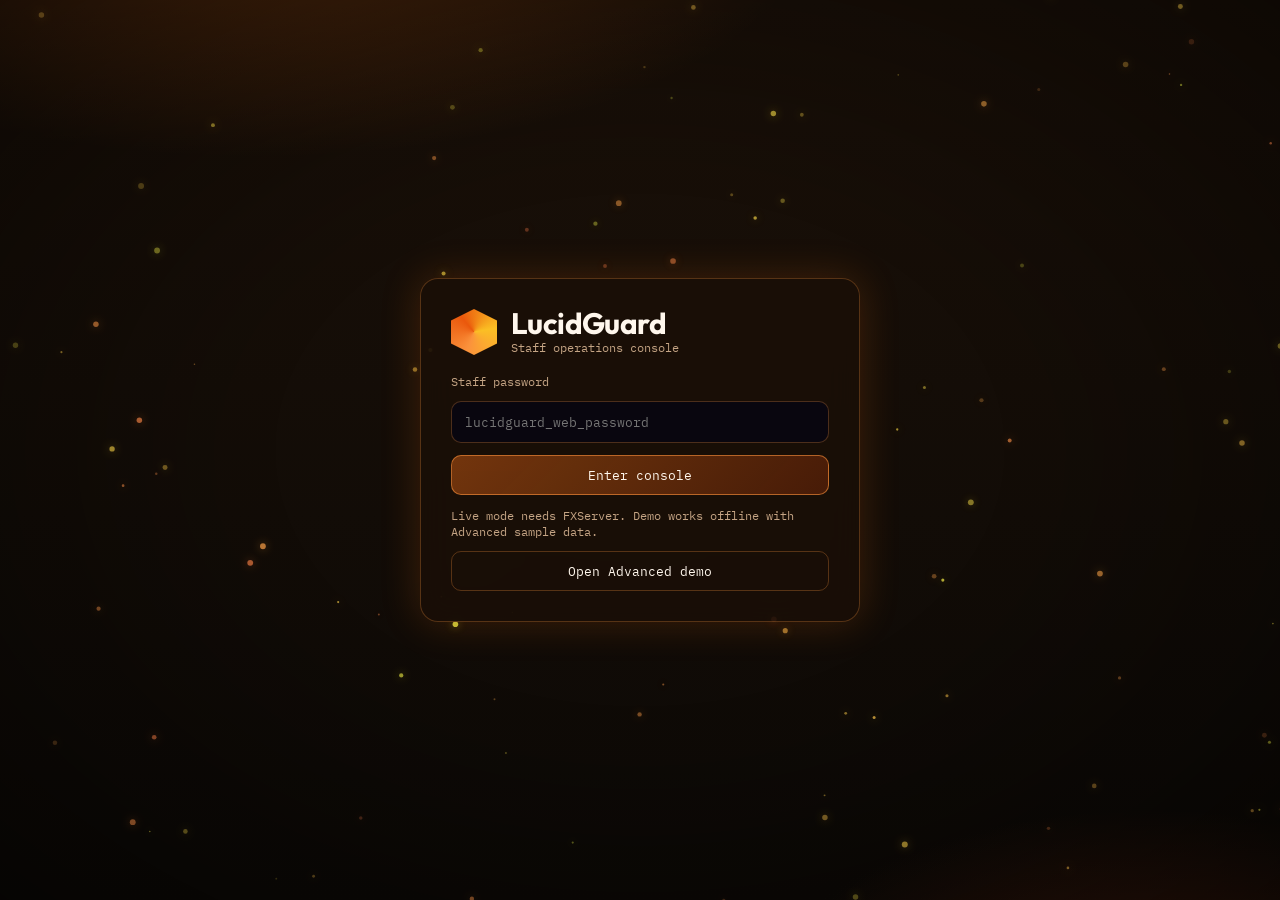
<file: lucidguard/web/index.html>
<!DOCTYPE html>
<html lang="en">
<head>
  <meta charset="UTF-8" />
  <meta name="viewport" content="width=device-width, initial-scale=1.0" />
  <title>LucidGuard — Operations</title>
  <link rel="preconnect" href="https://fonts.googleapis.com" />
  <link rel="preconnect" href="https://fonts.gstatic.com" crossorigin />
  <link href="https://fonts.googleapis.com/css2?family=IBM+Plex+Mono:wght@400;500;600&family=Outfit:wght@500;600;700;800&display=swap" rel="stylesheet" />
  <link rel="stylesheet" href="style.css" />
</head>
<body>
  <canvas id="snow" aria-hidden="true"></canvas>
  <div class="vignette" aria-hidden="true"></div>

  <div id="login" class="login">
    <div class="login-card glass">
      <div class="brand-row">
        <div class="mark"></div>
        <div>
          <h1>LucidGuard</h1>
          <p>Staff operations console</p>
        </div>
      </div>
      <label>Staff password</label>
      <input id="password" type="password" placeholder="lucidguard_web_password" autocomplete="current-password" />
      <button id="btnLogin" class="btn primary" type="button">Enter console</button>
      <p class="login-hint">Live mode needs FXServer. Demo works offline with Advanced sample data.</p>
      <button id="btnDemo" class="btn ghost" type="button">Open Advanced demo</button>
    </div>
  </div>

  <div id="app" class="app hidden">
    <aside class="side glass">
      <div class="side-brand">
        <div class="mark"></div>
        <div>
          <strong>LucidGuard</strong>
          <span id="sideTier">ADVANCED</span>
        </div>
      </div>
      <nav class="side-nav">
        <button class="nav active" data-tab="live" type="button"><i></i>Live feed</button>
        <button class="nav" data-tab="players" type="button"><i></i>Players</button>
        <button class="nav" data-tab="tools" type="button"><i></i>Staff tools</button>
        <button class="nav" data-tab="ops" type="button"><i></i>Ops</button>
        <button class="nav" data-tab="cases" type="button"><i></i>Cases</button>
        <button class="nav" data-tab="watch" type="button"><i></i>Watchlist</button>
        <button class="nav" data-tab="controls" type="button"><i></i>Controls</button>
      </nav>
      <div class="side-foot">
        <div id="sideSafe" class="pill warn">SAFE MODE</div>
        <div id="sideOnline" class="muted">0 online</div>
        <button id="btnLogout" class="btn ghost sm" type="button">Lock panel</button>
      </div>
    </aside>

    <div class="main">
      <header class="top glass">
        <div>
          <h2 id="pageTitle">Live feed</h2>
          <p class="sub" id="pageSub">Streaming detections · risk · trust</p>
        </div>
        <div class="top-actions">
          <input id="globalSearch" class="search" type="search" placeholder="Search players / detections…" />
          <span id="modeBadge" class="pill">DEMO</span>
          <button id="btnRefresh" class="btn" type="button">Refresh</button>
        </div>
      </header>

      <section id="tab-live" class="panel active">
        <div class="stat-row">
          <div class="stat-card glass"><span>Online</span><strong id="statOnline">0</strong></div>
          <div class="stat-card glass"><span>Feed</span><strong id="statFeed">0</strong></div>
          <div class="stat-card glass"><span>Cases</span><strong id="statCases">0</strong></div>
          <div class="stat-card glass"><span>Shadowbans</span><strong id="statSb">0</strong></div>
          <div class="stat-card glass"><span>Watched</span><strong id="statWatch">0</strong></div>
        </div>
        <div class="toolbar">
          <div class="filters">
            <button class="chip active" data-sev="ALL" type="button">All</button>
            <button class="chip" data-sev="CRITICAL" type="button">Critical</button>
            <button class="chip" data-sev="HIGH" type="button">High</button>
            <button class="chip" data-sev="MEDIUM" type="button">Medium</button>
            <button class="chip" data-sev="SYSTEM" type="button">System</button>
          </div>
          <button id="btnClearFeed" class="btn sm ghost" type="button">Clear feed</button>
        </div>
        <div id="feed" class="list glass"></div>
      </section>

      <section id="tab-players" class="panel">
        <div class="toolbar">
          <p class="muted">Click a player for quick actions. Sorted by risk.</p>
          <label class="check"><input type="checkbox" id="watchOnly" /> Watched only</label>
        </div>
        <div id="players" class="list glass"></div>
      </section>

      <section id="tab-tools" class="panel">
        <div class="tools-grid">
          <div class="tool-card glass">
            <h3>Server announce</h3>
            <p>Push a staff message to all players.</p>
            <textarea id="announceText" rows="3" placeholder="Server announcement…"></textarea>
            <button id="btnAnnounce" class="btn primary" type="button">Send announce</button>
          </div>
          <div class="tool-card glass">
            <h3>Quick punish</h3>
            <p>Kick / ban by server ID without opening Players.</p>
            <div class="inline">
              <input id="quickId" type="number" min="1" placeholder="Player ID" />
              <input id="quickReason" type="text" placeholder="Reason" />
            </div>
            <div class="inline">
              <button id="btnQuickKick" class="btn" type="button">Kick</button>
              <button id="btnQuickBan" class="btn danger" type="button">Ban</button>
              <button id="btnQuickWarn" class="btn" type="button">Warn</button>
            </div>
          </div>
          <div class="tool-card glass">
            <h3>Shadowban</h3>
            <p>Queue delayed silent drop (Advanced).</p>
            <div class="inline">
              <input id="sbId" type="number" min="1" placeholder="Player ID" />
              <button id="btnShadow" class="btn primary" type="button">Queue shadowban</button>
            </div>
          </div>
          <div class="tool-card glass">
            <h3>Watchlist</h3>
            <p>Mark a player for tighter scrutiny.</p>
            <div class="inline">
              <input id="watchId" type="number" min="1" placeholder="Player ID" />
              <input id="watchReason" type="text" placeholder="Reason" />
            </div>
            <button id="btnWatch" class="btn" type="button">Add to watchlist</button>
          </div>
          <div class="tool-card glass">
            <h3>Evidence capture</h3>
            <p>Request screenshot (needs screenshot-basic + webhook).</p>
            <div class="inline">
              <input id="ssId" type="number" min="1" placeholder="Player ID" />
              <button id="btnShot" class="btn" type="button">Request shot</button>
            </div>
          </div>
          <div class="tool-card glass">
            <h3>Freeze player</h3>
            <p>Hold a suspect in place while you review.</p>
            <div class="inline">
              <input id="freezeId" type="number" min="1" placeholder="Player ID" />
              <button id="btnFreeze" class="btn" type="button">Freeze</button>
              <button id="btnUnfreeze" class="btn ghost" type="button">Unfreeze</button>
            </div>
          </div>
          <div class="tool-card glass">
            <h3>Lookup identifiers</h3>
            <p>Pull license / discord / steam for a player ID.</p>
            <div class="inline">
              <input id="idLookup" type="number" min="1" placeholder="Player ID" />
              <button id="btnIds" class="btn" type="button">Lookup</button>
            </div>
            <pre id="idResult" class="id-result muted"></pre>
          </div>
          <div class="tool-card glass">
            <h3>Clear risk score</h3>
            <p>Reset panel risk for a player after review.</p>
            <div class="inline">
              <input id="clearRiskId" type="number" min="1" placeholder="Player ID" />
              <button id="btnClearRisk" class="btn" type="button">Clear risk</button>
            </div>
          </div>
          <div class="tool-card glass">
            <h3>Force AC recheck</h3>
            <p>Nudge signature / alive checks (Advanced watch path).</p>
            <div class="inline">
              <input id="recheckId" type="number" min="1" placeholder="Player ID" />
              <button id="btnRecheck" class="btn" type="button">Force recheck</button>
            </div>
          </div>
          <div class="tool-card glass">
            <h3>Test case Discord</h3>
            <p>Send a sample case embed to your staff webhook.</p>
            <button id="btnTestCaseHook" class="btn primary" type="button">Send test case</button>
          </div>
        </div>
      </section>

      <section id="tab-ops" class="panel">
        <div class="split">
          <div>
            <h3>Shadowban queue</h3>
            <div id="shadowban" class="list glass"></div>
          </div>
          <div>
            <h3>Recent bans</h3>
            <div id="bans" class="list glass"></div>
          </div>
        </div>
      </section>

      <section id="tab-cases" class="panel">
        <div id="cases" class="list glass"></div>
      </section>

      <section id="tab-watch" class="panel">
        <div id="watchlist" class="list glass"></div>
      </section>

      <section id="tab-controls" class="panel">
        <div class="control-card glass">
          <div>
            <strong>Safe Mode</strong>
            <p>Log detections without auto kick/ban while tuning.</p>
          </div>
          <label class="switch">
            <input type="checkbox" id="safeToggle" />
            <span class="slider"></span>
          </label>
        </div>
        <div class="control-card glass column">
          <strong>Snowfall</strong>
          <p>Toggle orange ambience particles on this console.</p>
          <label class="switch">
            <input type="checkbox" id="snowToggle" checked />
            <span class="slider"></span>
          </label>
        </div>
        <div class="control-card glass column">
          <strong>Owner theme (events / holidays)</strong>
          <p>Only the owner PIN can change seasonal snow color. Default is orange (server brand).</p>
          <div class="inline">
            <select id="themeSnow">
              <option value="orange">Orange (default)</option>
              <option value="gold">Gold</option>
              <option value="purple">Purple</option>
              <option value="teal">Teal</option>
              <option value="rose">Rose</option>
            </select>
            <input id="themePin" type="password" placeholder="Owner theme PIN" />
            <button id="btnTheme" class="btn primary" type="button">Apply theme</button>
          </div>
        </div>
        <div class="control-card glass column">
          <strong>Live connection</strong>
          <p>Start FXServer → open <code>http://127.0.0.1:30120/lucidguard/</code><br/>
             Panel password: <code>lucidguard_web_password</code><br/>
             Case Discord: <code>lucidguard_case_webhook</code> (staff/admin channel)<br/>
             Theme PIN: <code>lucidguard_theme_pin</code></p>
          <p id="toast" class="toast"></p>
        </div>
      </section>
    </div>
  </div>

  <div id="drawer" class="drawer hidden">
    <div class="drawer-card glass">
      <header>
        <h3 id="drawerTitle">Player</h3>
        <button id="drawerClose" class="btn ghost sm" type="button">Close</button>
      </header>
      <div id="drawerBody" class="drawer-body"></div>
      <div id="drawerActions" class="drawer-actions"></div>
    </div>
  </div>

  <script src="snow.js"></script>
  <script src="app.js"></script>
</body>
</html>
</file>
<file: lucidguard/web/style.css>
:root {
  --bg: #0c0906;
  --bg2: rgba(28, 16, 8, 0.74);
  --line: rgba(251, 146, 60, 0.28);
  --text: #fff7ed;
  --muted: #c4a484;
  --accent: #f97316;
  --accent2: #fb923c;
  --teal: #5eead4;
  --warn: #fbbf24;
  --danger: #fb7185;
  --ok: #6ee7b7;
  --font-d: "Outfit", sans-serif;
  --font-m: "IBM Plex Mono", monospace;
  --glow: 0 0 40px rgba(249, 115, 22, 0.2);
}

* { box-sizing: border-box; margin: 0; padding: 0; }

html, body {
  height: 100%;
  color: var(--text);
  font-family: var(--font-m);
  background: #05040c;
}

body {
  background:
    radial-gradient(ellipse 80% 50% at 20% -10%, rgba(249, 115, 22, 0.28), transparent 55%),
    radial-gradient(ellipse 60% 40% at 90% 110%, rgba(154, 52, 18, 0.35), transparent 50%),
    linear-gradient(180deg, #1a1008 0%, #0c0906 100%);
  overflow: hidden;
}

#snow {
  position: fixed;
  inset: 0;
  z-index: 0;
  pointer-events: none;
}

.vignette {
  position: fixed;
  inset: 0;
  z-index: 1;
  pointer-events: none;
  background: radial-gradient(ellipse at center, transparent 40%, rgba(0,0,0,0.45) 100%);
}

.hidden { display: none !important; }

.glass {
  background: var(--bg2);
  border: 1px solid var(--line);
  backdrop-filter: blur(16px);
  -webkit-backdrop-filter: blur(16px);
  box-shadow: var(--glow);
}

.login {
  position: relative;
  z-index: 2;
  min-height: 100%;
  display: grid;
  place-items: center;
  padding: 24px;
}

.login-card {
  width: min(440px, 100%);
  padding: 30px;
  display: flex;
  flex-direction: column;
  gap: 12px;
  border-radius: 18px;
}

.brand-row {
  display: flex;
  gap: 14px;
  align-items: center;
  margin-bottom: 6px;
}

.brand-row h1, .side-brand strong, .top h2, .tool-card h3, .split h3, .drawer-card h3 {
  font-family: var(--font-d);
}

.brand-row h1 { font-size: 1.85rem; line-height: 1; letter-spacing: -0.02em; }
.brand-row p, .login-hint, .sub, .muted, label { color: var(--muted); font-size: 0.78rem; }

.mark {
  width: 46px;
  height: 46px;
  background: conic-gradient(from 200deg, #fb923c, #ea580c, #fbbf24, #fb923c);
  clip-path: polygon(50% 0%, 100% 25%, 100% 75%, 50% 100%, 0% 75%, 0% 25%);
  box-shadow: 0 0 24px rgba(249, 115, 22, 0.5);
  flex-shrink: 0;
}

input, textarea, .search {
  background: rgba(8, 6, 18, 0.85);
  border: 1px solid var(--line);
  color: var(--text);
  padding: 11px 13px;
  font-family: var(--font-m);
  border-radius: 10px;
  width: 100%;
}

textarea { resize: vertical; }

.btn {
  font-family: var(--font-m);
  border: 1px solid var(--line);
  background: rgba(255,255,255,0.04);
  color: var(--text);
  padding: 10px 14px;
  cursor: pointer;
  border-radius: 10px;
  transition: border-color 0.15s, transform 0.15s, background 0.15s;
}

.btn:hover { border-color: var(--accent); color: #fff; transform: translateY(-1px); }
.btn.primary {
  background: linear-gradient(135deg, rgba(249,115,22,0.4), rgba(194,65,12,0.28));
  border-color: rgba(251,146,60,0.6);
  color: #fff7ed;
}
.btn.ghost { background: transparent; }
.btn.sm { padding: 5px 9px; font-size: 0.7rem; }
.btn.danger { color: var(--danger); border-color: rgba(251,113,133,0.45); }

.app {
  position: relative;
  z-index: 2;
  display: grid;
  grid-template-columns: 250px 1fr;
  height: 100vh;
  padding: 14px;
  gap: 14px;
}

.side {
  border-radius: 18px;
  display: flex;
  flex-direction: column;
  padding: 18px 12px;
  gap: 16px;
  overflow: auto;
}

.side-brand {
  display: flex;
  gap: 12px;
  align-items: center;
  padding: 4px 8px;
}

.side-brand strong { display: block; font-size: 1.15rem; }
.side-brand span {
  color: var(--accent);
  font-size: 0.68rem;
  letter-spacing: 0.1em;
  text-transform: uppercase;
}

.side-nav { display: flex; flex-direction: column; gap: 4px; flex: 1; }

.nav {
  text-align: left;
  background: transparent;
  border: 0;
  color: var(--muted);
  padding: 12px 12px;
  cursor: pointer;
  font-family: var(--font-m);
  border-radius: 10px;
  display: flex;
  align-items: center;
  gap: 10px;
}

.nav i {
  width: 7px;
  height: 7px;
  border-radius: 50%;
  background: transparent;
  box-shadow: none;
}

.nav.active, .nav:hover {
  color: var(--text);
  background: rgba(249, 115, 22, 0.14);
}

.nav.active i {
  background: var(--accent);
  box-shadow: 0 0 10px var(--accent);
}

.side-foot { display: flex; flex-direction: column; gap: 8px; padding: 0 6px; }

.pill {
  display: inline-flex;
  width: fit-content;
  padding: 5px 10px;
  border: 1px solid var(--line);
  border-radius: 999px;
  font-size: 0.68rem;
  letter-spacing: 0.06em;
  color: var(--accent);
  background: rgba(249, 115, 22, 0.12);
}

.pill.warn { color: var(--warn); border-color: rgba(251,191,36,0.35); background: rgba(251,191,36,0.08); }

.main {
  display: flex;
  flex-direction: column;
  min-width: 0;
  gap: 12px;
  overflow: hidden;
}

.top {
  display: flex;
  justify-content: space-between;
  align-items: flex-start;
  gap: 16px;
  padding: 16px 20px;
  border-radius: 18px;
}

.top h2 { font-size: 1.5rem; letter-spacing: -0.02em; }
.top-actions { display: flex; gap: 10px; align-items: center; flex-wrap: wrap; justify-content: flex-end; }
.search { width: min(260px, 40vw); }

.panel {
  display: none;
  flex-direction: column;
  gap: 12px;
  flex: 1;
  min-height: 0;
  overflow: hidden;
}

.panel.active { display: flex; }

.stat-row {
  display: grid;
  grid-template-columns: repeat(5, 1fr);
  gap: 10px;
}

.stat-card {
  padding: 14px 16px;
  border-radius: 14px;
}

.stat-card span { color: var(--muted); font-size: 0.7rem; display: block; margin-bottom: 6px; }
.stat-card strong { font-family: var(--font-d); font-size: 1.45rem; }

.toolbar {
  display: flex;
  justify-content: space-between;
  align-items: center;
  gap: 10px;
  flex-wrap: wrap;
}

.filters { display: flex; gap: 6px; flex-wrap: wrap; }

.chip {
  border: 1px solid var(--line);
  background: rgba(0,0,0,0.25);
  color: var(--muted);
  padding: 6px 10px;
  border-radius: 999px;
  cursor: pointer;
  font-family: var(--font-m);
  font-size: 0.72rem;
}

.chip.active, .chip:hover {
  color: #fff;
  border-color: rgba(251,146,60,0.6);
  background: rgba(249,115,22,0.22);
}

.check { color: var(--muted); font-size: 0.75rem; display: flex; gap: 8px; align-items: center; }
.check input { width: auto; }

.list {
  flex: 1;
  overflow: auto;
  border-radius: 14px;
  min-height: 240px;
}

.row {
  display: grid;
  grid-template-columns: 92px 1fr auto;
  gap: 10px;
  padding: 13px 14px;
  border-bottom: 1px solid rgba(251, 146, 60, 0.12);
  align-items: start;
}

.row.player {
  grid-template-columns: 52px 1.2fr 120px 64px 1fr;
  align-items: center;
  cursor: pointer;
}

.row.player:hover { background: rgba(249, 115, 22, 0.1); }

.sev { font-size: 0.65rem; letter-spacing: 0.07em; text-transform: uppercase; padding-top: 3px; font-weight: 600; }
.sev.CRITICAL, .sev.HIGH { color: var(--danger); text-shadow: 0 0 12px rgba(251,113,133,0.35); }
.sev.MEDIUM { color: var(--warn); }
.sev.LOW, .sev.INFO, .sev.SYSTEM, .sev.SHADOWBAN, .sev.CASE { color: var(--accent2); }

.body strong { display: block; margin-bottom: 3px; font-family: var(--font-d); font-weight: 600; }
.body span, .meta { color: var(--muted); font-size: 0.72rem; }
.actions { display: flex; gap: 6px; flex-wrap: wrap; justify-content: flex-end; }
.risk { color: var(--warn); font-weight: 600; font-size: 0.78rem; }
.tag {
  display: inline-block;
  margin-left: 6px;
  padding: 2px 7px;
  border-radius: 999px;
  border: 1px solid var(--line);
  font-size: 0.65rem;
  color: var(--accent);
}

.split {
  display: grid;
  grid-template-columns: 1fr 1fr;
  gap: 12px;
  flex: 1;
  min-height: 0;
}

.split > div { display: flex; flex-direction: column; min-height: 0; gap: 8px; }
.split .list { flex: 1; }

.tools-grid {
  display: grid;
  grid-template-columns: repeat(3, 1fr);
  gap: 12px;
  overflow: auto;
  padding-bottom: 8px;
}

.tool-card {
  border-radius: 14px;
  padding: 16px;
  display: flex;
  flex-direction: column;
  gap: 10px;
}

.tool-card h3 { font-size: 1.05rem; }
.tool-card p { color: var(--muted); font-size: 0.75rem; line-height: 1.4; }
.inline { display: flex; gap: 8px; flex-wrap: wrap; }
.inline .btn { flex: 0 0 auto; }
.inline input { flex: 1; min-width: 100px; }

.control-card {
  display: flex;
  justify-content: space-between;
  align-items: center;
  gap: 20px;
  padding: 18px;
  border-radius: 14px;
}

.control-card.column { flex-direction: column; align-items: flex-start; }
.control-card p { color: var(--muted); font-size: 0.78rem; margin-top: 6px; line-height: 1.5; }
.control-card code { color: var(--accent); }

.switch { position: relative; width: 52px; height: 28px; display: inline-block; }
.switch input { opacity: 0; width: 0; height: 0; }
.slider {
  position: absolute; inset: 0; background: #3a2414; border: 1px solid var(--line); border-radius: 999px;
}
.slider:before {
  content: ""; position: absolute; width: 20px; height: 20px; left: 3px; top: 3px;
  background: var(--muted); border-radius: 50%; transition: 0.2s;
}
.switch input:checked + .slider { background: rgba(249,115,22,0.35); border-color: var(--accent); }
.switch input:checked + .slider:before { transform: translateX(24px); background: var(--accent); }

.toast { color: var(--ok) !important; min-height: 1.2em; }

.id-result {
  min-height: 3.5em;
  white-space: pre-wrap;
  font-size: 0.72rem;
  background: rgba(0,0,0,0.25);
  border: 1px solid var(--line);
  border-radius: 10px;
  padding: 10px;
}

select {
  background: rgba(8, 6, 18, 0.85);
  border: 1px solid var(--line);
  color: var(--text);
  padding: 11px 13px;
  font-family: var(--font-m);
  border-radius: 10px;
}

.drawer {
  position: fixed;
  inset: 0;
  z-index: 20;
  background: rgba(4, 2, 12, 0.55);
  display: grid;
  place-items: center;
  padding: 20px;
}

.drawer-card {
  width: min(520px, 100%);
  border-radius: 18px;
  padding: 18px;
  display: flex;
  flex-direction: column;
  gap: 14px;
}

.drawer-card header { display: flex; justify-content: space-between; align-items: center; }
.drawer-body { color: var(--muted); font-size: 0.82rem; line-height: 1.55; }
.drawer-body strong { color: var(--text); }
.drawer-actions { display: flex; flex-wrap: wrap; gap: 8px; }

@media (max-width: 1100px) {
  .app { grid-template-columns: 1fr; height: auto; overflow: auto; }
  .stat-row, .tools-grid, .split { grid-template-columns: 1fr 1fr; }
  .row.player { grid-template-columns: 1fr; }
}

@media (max-width: 720px) {
  .stat-row, .tools-grid, .split { grid-template-columns: 1fr; }
}
</file>
